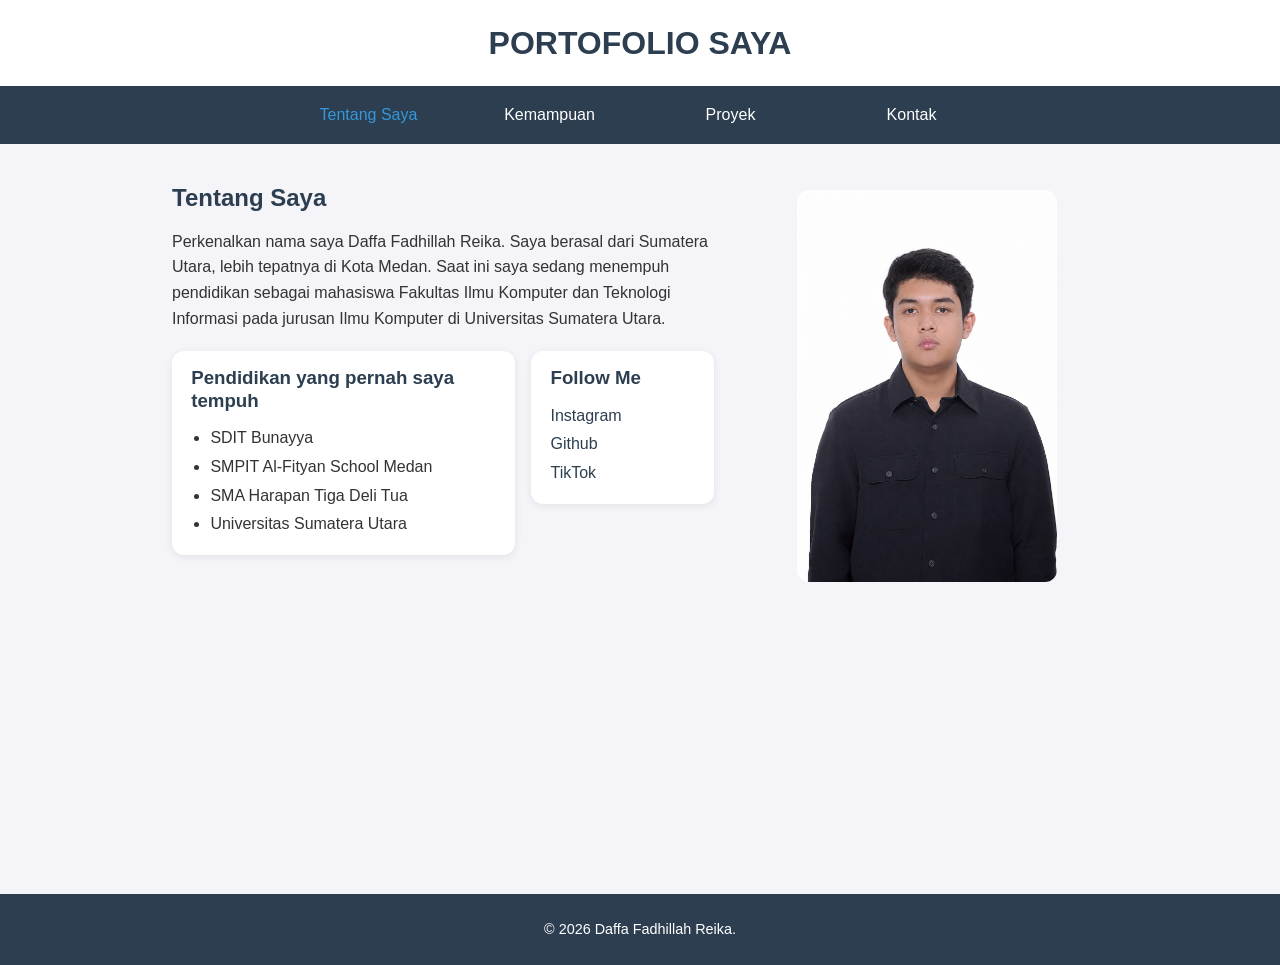
<file: index.html>
<!DOCTYPE html>
<html lang="id">
<head>
    <meta charset="UTF-8">
    <meta name="viewport" content="width=device-width, initial-scale=1.0">
    <meta name="description" content="Portofolio Daffa Fadhillah Reika">
    <title>Portofolio Daffa Fadhillah Reika</title>
    <link rel="stylesheet" href="style.css">
</head>
<body>
    <header class="site-header">
        <h1>PORTOFOLIO SAYA</h1>
    </header>

    <nav class="navbar" aria-label="Navigasi utama">
        <ul class="nav-links">
            <li><a class="active" href="index.html">Tentang Saya</a></li>
            <li><a href="skills.html">Kemampuan</a></li>
            <li><a href="projects.html">Proyek</a></li>
            <li><a href="contact.html">Kontak</a></li>
        </ul>
    </nav>

    

    <main>
        <section class="section hero">
            <div class="left-column">
                <div class="about-text">
                    <h2>Tentang Saya</h2>
                    <p>Perkenalkan nama saya Daffa Fadhillah Reika. Saya berasal dari Sumatera Utara, lebih tepatnya di Kota Medan.
                    Saat ini saya sedang menempuh pendidikan sebagai mahasiswa Fakultas Ilmu Komputer dan Teknologi Informasi
                    pada jurusan Ilmu Komputer di Universitas Sumatera Utara.</p>
                </div>

                <div class="info-row">
                    <div class="education-box">
                        <h3>Pendidikan yang pernah saya tempuh</h3>
                        <ul>
                            <li>SDIT Bunayya</li>
                            <li>SMPIT Al-Fityan School Medan</li>
                            <li>SMA Harapan Tiga Deli Tua</li>
                            <li>Universitas Sumatera Utara</li>
                        </ul>
                    </div>

                    <div class="follow-box">
                        <h3>Follow Me</h3>
                        <ul>
                            <li><a href="https://www.instagram.com/daffafadhillahrrr/">Instagram</a></li>
                            <li><a href="https://github.com/daffafadhillahr">Github</a></li>
                            <li><a href="https://www.tiktok.com/@dapaaaaaaaaani/">TikTok</a></li>
                        </ul>
                    </div>
                </div>
            </div>

            <div class="profile-panel">
                <img src="foto%20daffa.jpeg" alt="Foto saya">
            </div>
        </section>
    </main>

    <footer>
        <p>&copy; 2026 Daffa Fadhillah Reika.</p>
    </footer>
</body>
</html>
</file>
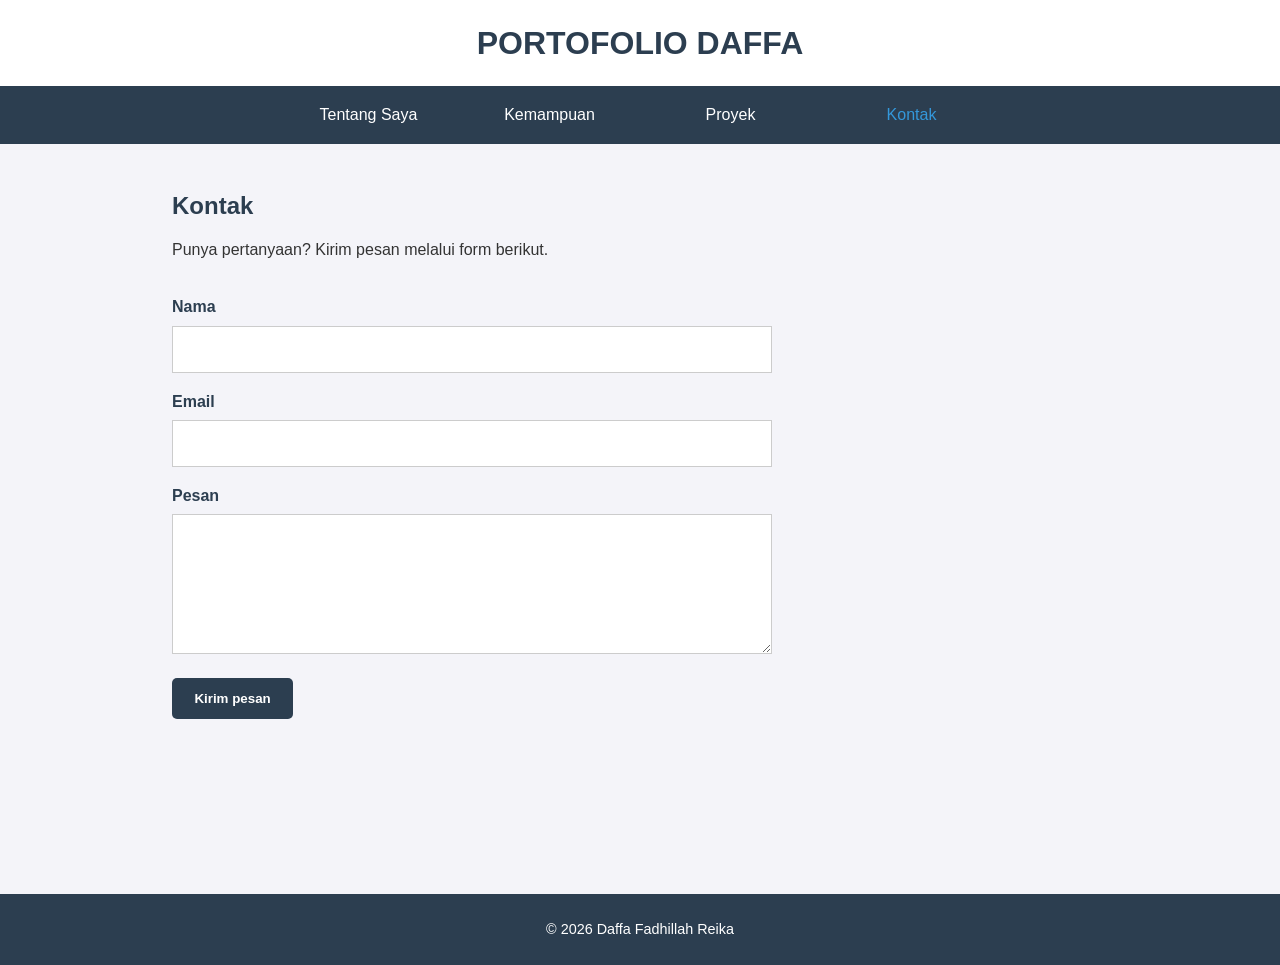
<file: contact.html>
<!DOCTYPE html>
<html lang="id">
<head>
    <meta charset="UTF-8">
    <meta name="viewport" content="width=device-width, initial-scale=1.0">
    <title>Kontak | Daffa Fadhillah Reika</title>
    <link rel="stylesheet" href="style.css">
</head>
<body>
    <header class="site-header">
        <h1>PORTOFOLIO DAFFA</h1>
    </header>

    <nav class="navbar" aria-label="Navigasi utama">
        <ul class="nav-links">
            <li><a href="index.html">Tentang Saya</a></li>
            <li><a href="skills.html">Kemampuan</a></li>
            <li><a href="projects.html">Proyek</a></li>
            <li><a class="active" href="contact.html">Kontak</a></li>
        </ul>
    </nav>

    <main>
        <section class="section">
            <div class="page-intro">
                <h2>Kontak</h2>
                <p>Punya pertanyaan? Kirim pesan melalui form berikut.</p>
            </div>
            <form class="contact-form" action="mailto:daffafadhillahr2104@gmail.com" method="post" enctype="text/plain">
                <label for="nama">Nama
                    <input type="text" id="nama" name="nama" required>
                </label>
                <label for="email">Email
                    <input type="email" id="email" name="email" required>
                </label>
                <label for="pesan">Pesan
                    <textarea id="pesan" name="pesan" required></textarea>
                </label>
                <button type="submit">Kirim pesan</button>
            </form>
        </section>
    </main>
    <footer>
        <p>&copy; 2026 Daffa Fadhillah Reika</p>
    </footer>
</body>
</html>
</file>
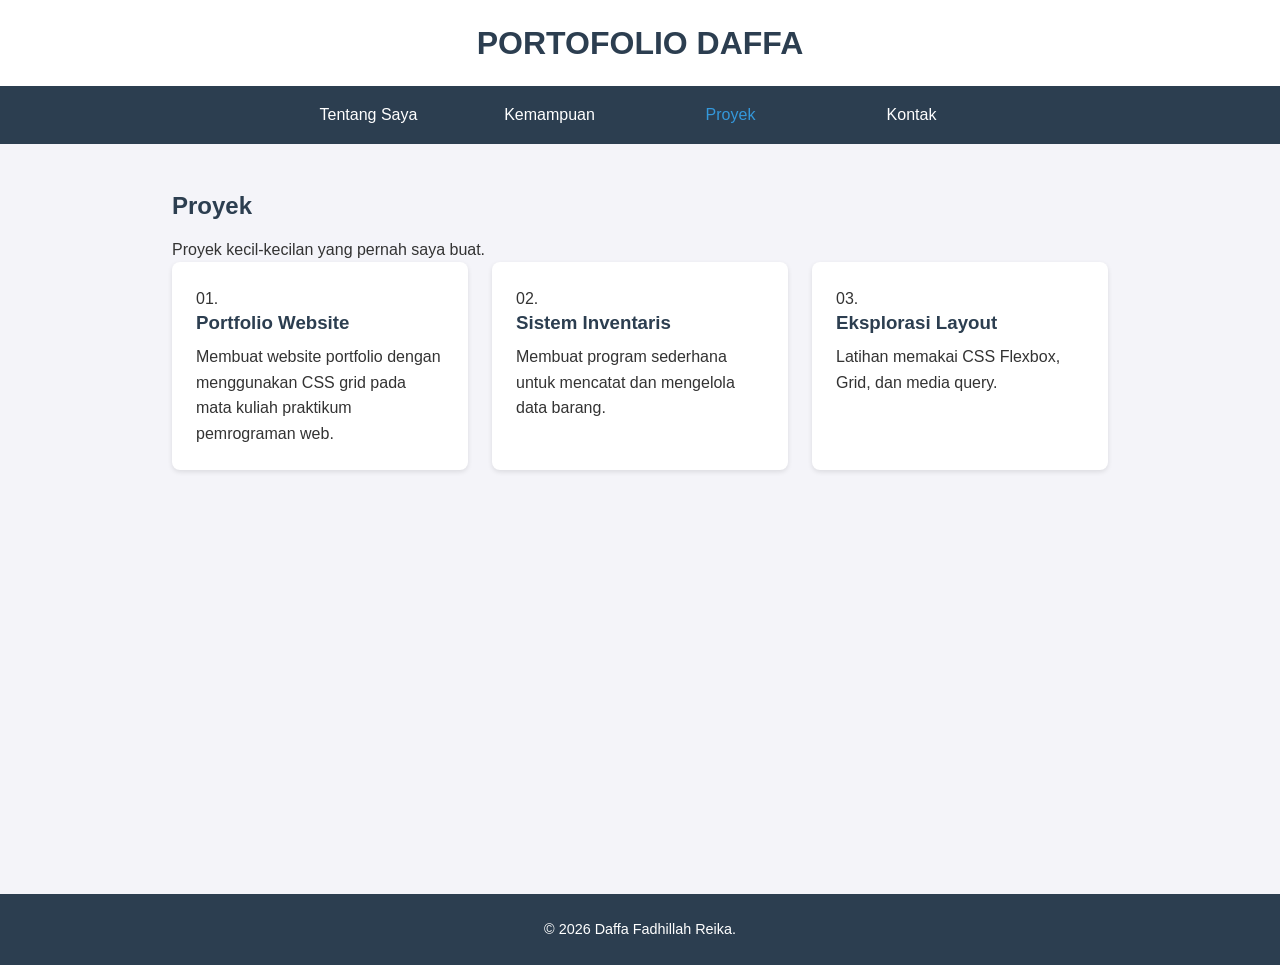
<file: projects.html>
<!DOCTYPE html>
<html lang="id">
<head>
    <meta charset="UTF-8">
    <meta name="viewport" content="width=device-width, initial-scale=1.0">
    <title>Proyek | Daffa Fadhillah Reika</title>
    <link rel="stylesheet" href="style.css">
</head>
<body>
    <header class="site-header">
        <h1>PORTOFOLIO DAFFA</h1>
    </header>

    <nav class="navbar" aria-label="Navigasi utama">
        <ul class="nav-links">
            <li><a href="index.html">Tentang Saya</a></li>
            <li><a href="skills.html">Kemampuan</a></li>
            <li><a class="active" href="projects.html">Proyek</a></li>
            <li><a href="contact.html">Kontak</a></li>
        </ul>
    </nav>

    <main>
        <section class="section">
            <div class="page-intro">
                <h2>Proyek</h2>
                <p>Proyek kecil-kecilan yang pernah saya buat.</p>
            </div>
            <div class="projects-grid">
                <article class="project-card">
                    <span class="project-number">01.</span>
                    <h3>Portfolio Website</h3>
                    <p> Membuat website portfolio dengan menggunakan CSS grid pada mata kuliah
                        praktikum pemrograman web.</p>
                </article>
                <article class="project-card">
                    <span class="project-number">02.</span>
                    <h3>Sistem Inventaris</h3>
                    <p>Membuat program sederhana untuk mencatat dan mengelola data barang.</p>
                </article>
                <article class="project-card">
                    <span class="project-number">03.</span>
                    <h3>Eksplorasi Layout</h3>
                    <p>Latihan memakai CSS Flexbox, Grid, dan media query.</p>
                </article>
            </div>
        </section>
    </main>

    <footer>
        <p>&copy; 2026 Daffa Fadhillah Reika.</p>
    </footer>
</body>
</html>
</file>
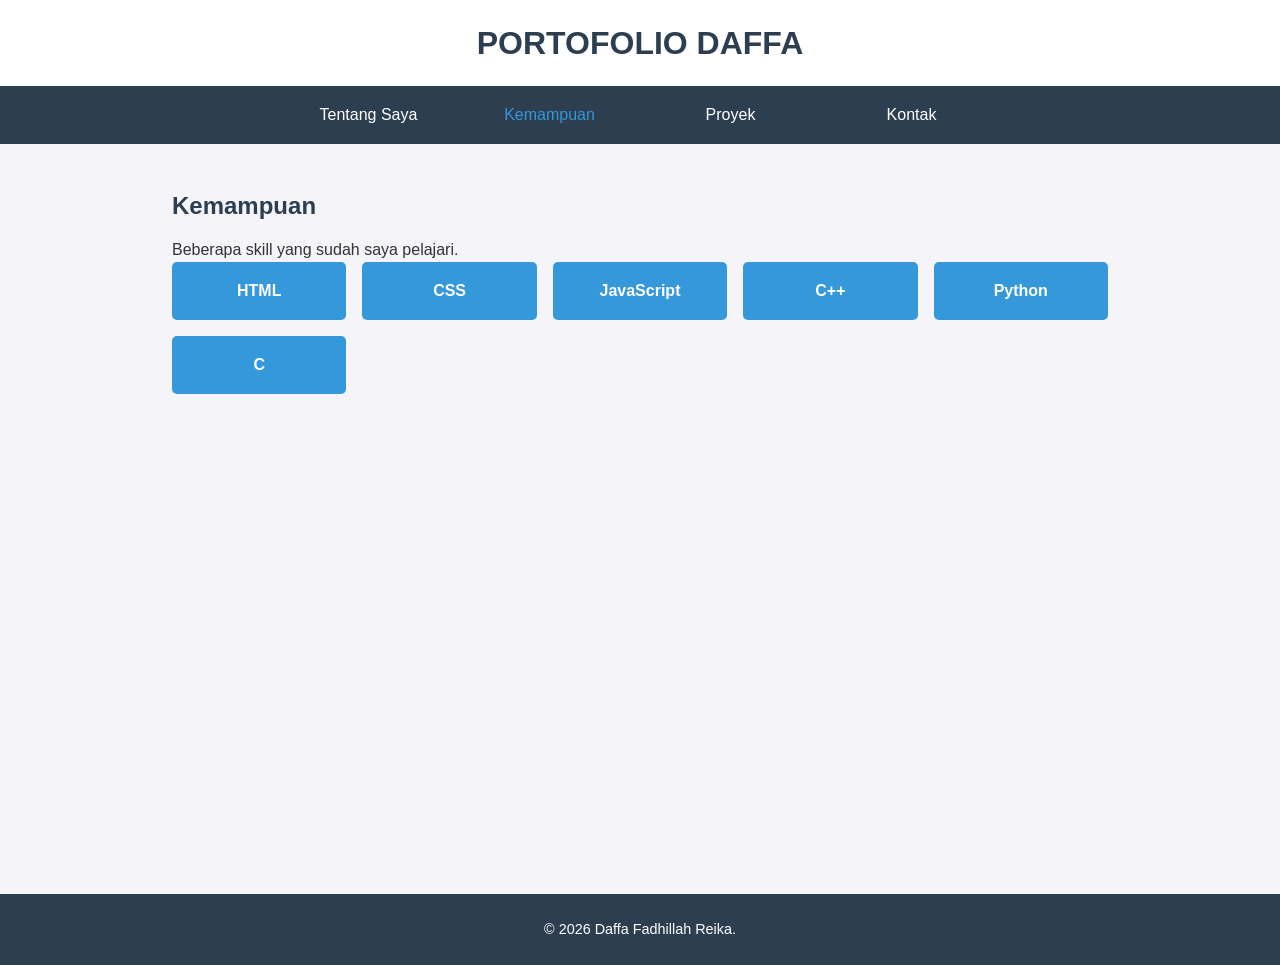
<file: skills.html>
<!DOCTYPE html>
<html lang="id">
<head>
    <meta charset="UTF-8">
    <meta name="viewport" content="width=device-width, initial-scale=1.0">
    <title>Kemampuan | Daffa Fadhillah Reika</title>
    <link rel="stylesheet" href="style.css">
</head>
<body>
    <header class="site-header">
        <h1>PORTOFOLIO DAFFA</h1>
    </header>

    <nav class="navbar" aria-label="Navigasi utama">
        <ul class="nav-links">
            <li><a href="index.html">Tentang Saya</a></li>
            <li><a class="active" href="skills.html">Kemampuan</a></li>
            <li><a href="projects.html">Proyek</a></li>
            <li><a href="contact.html">Kontak</a></li>
        </ul>
    </nav>

    <main>
        <section class="section">
            <div class="page-intro">
                <h2>Kemampuan</h2>
                <p>Beberapa skill yang sudah saya pelajari.</p>
            </div>
            <div class="skills-container">
                <span class="skill-card">HTML</span>
                <span class="skill-card">CSS</span>
                <span class="skill-card">JavaScript</span>
                <span class="skill-card">C++</span>
                <span class="skill-card">Python</span>
                <span class="skill-card">C</span>
            </div>
        </section>
    </main>

    <footer>
        <p>&copy; 2026 Daffa Fadhillah Reika.</p>
    </footer>
</body>
</html>
</file>
<file: style.css>
* {
  box-sizing: border-box;
  margin: 0;
  padding: 0;
  font-family: Arial, sans-serif;
}

body {
  color: #333;
  background-color: #f4f4f9;
  line-height: 1.6;
}

.site-header {
  padding: 1.5rem 2rem;
  background: #fff;
  text-align: center;
}

.site-header h1 {
  margin: 0;
  color: #2c3e50;
  font-size: 2rem;
}

.navbar {
  display: grid;
  place-items: center;
  padding: 1rem 2rem;
  background-color: #2c3e50;
  position: sticky;
  top: 0;
}

.logo {
  color: #fff;
  font-size: 1.5rem;
  font-weight: bold;
}

.nav-links {
  display: grid;
  grid-template-columns: repeat(4, minmax(120px, auto));
  gap: 1.5rem;
  list-style: none;
  justify-items: center;
  width: 100%;
  max-width: 700px;
}

.nav-links a {
  color: #fff;
  text-decoration: none;
}

.nav-links a:hover,
.nav-links a.active {
  color: #3498db;
}

main {
  min-height: calc(100vh - 150px);
}

.section {
  max-width: 1000px;
  margin: 0 auto;
  padding: 3rem 2rem;
}

h1,
h2,
h3 {
  line-height: 1.2;
}

h1 {
  margin-bottom: 1rem;
  color: #2c3e50;
  font-size: 2.5rem;
}

h2 {
  margin-bottom: 1rem;
  color: #2c3e50;
}

h3 {
  margin-bottom: 0.6rem;
  color: #2c3e50;
}

.button {
  display: inline-block;
  margin-top: 1rem;
  padding: 0.8rem 1.2rem;
  border-radius: 5px;
  background: #3498db;
  color: #fff;
  text-decoration: none;
}

.button:hover {
  background: #2980b9;
}

.skills-container {
  display: grid;
  grid-template-columns: repeat(auto-fit, minmax(150px, 1fr));
  gap: 1rem;
}

.skill-card {
  border-radius: 5px;
  background: #3498db;
  color: white;
  font-weight: bold;
  padding: 1rem;
  text-align: center;
}

.projects-grid {
  display: grid;
  grid-template-columns: repeat(auto-fit, minmax(250px, 1fr));
  gap: 1.5rem;
}

.project-card {
  padding: 1.5rem;
  border-radius: 8px;
  background: white;
  box-shadow: 0 2px 5px rgba(0, 0, 0, 0.1);
}

.hero {
  display: grid;
  grid-template-columns: 1.35fr 0.9fr;
  align-items: start;
  gap: 2rem;
}

.left-column {
  display: grid;
  gap: 1.25rem;
  align-content: start;
}

.info-row {
  display: grid;
  grid-template-columns: 1.5fr 0.8fr;
  gap: 1rem;
  align-items: start;
}

.about-text {
  display: grid;
  align-content: start;
  margin-top: -8px;
}

.profile-panel {
  display: grid;
  justify-items: center;
  align-items: start;
  margin-top: -8px;
}

.hero img {
  width: 100%;
  max-width: 260px;
  justify-self: center;
  border-radius: 12px;
  display: block;
  margin-top: 6px;
}

.education-box,
.follow-box {
  background: #ffffff;
  border-radius: 12px;
  padding: 1rem 1.2rem;
  box-shadow: 0 2px 8px rgba(0, 0, 0, 0.08);
}

.education-box h3,
.follow-box h3 {
  margin-bottom: 0.75rem;
}

.education-box ul,
.follow-box ul {
  margin-left: 1.2rem;
  line-height: 1.8;
}

.follow-box ul {
  list-style: none;
  margin-left: 0;
}

.follow-box a {
  color: #2c3e50;
  text-decoration: none;
}

.follow-box a:hover {
  color: #3498db;
}

.contact-form {
  display: grid;
  gap: 1rem;
  max-width: 600px;
  margin-top: 2rem;
}

label {
  color: #2c3e50;
  font-weight: bold;
}

input,
textarea {
  width: 100%;
  margin-top: 0.35rem;
  padding: 0.85rem;
  border: 1px solid #ccc;
  font: 1rem Arial, sans-serif;
}

textarea {
  min-height: 140px;
  resize: vertical;
}

button {
  width: fit-content;
  padding: 0.8rem 1.4rem;
  border: 0;
  border-radius: 5px;
  background: #2c3e50;
  color: white;
  cursor: pointer;
  font-weight: 700;
}

footer {
  padding: 1.5rem;
  background-color: #2c3e50;
  color: white;
  text-align: center;
}

footer p {
  margin: 0 auto;
  color: white;
  font-size: 0.9rem;
}

@media (max-width: 768px) {
  .nav-links {
    grid-template-columns: 1fr;
    gap: 0.75rem;
  }

  .hero {
    grid-template-columns: 1fr;
  }

  .info-row {
    grid-template-columns: 1fr;
  }

  .profile-panel {
    grid-template-columns: 1fr;
    justify-items: center;
    text-align: center;
  }

  .education-box ul {
    list-style-position: inside;
    margin-left: 0;
  }
}
</file>
